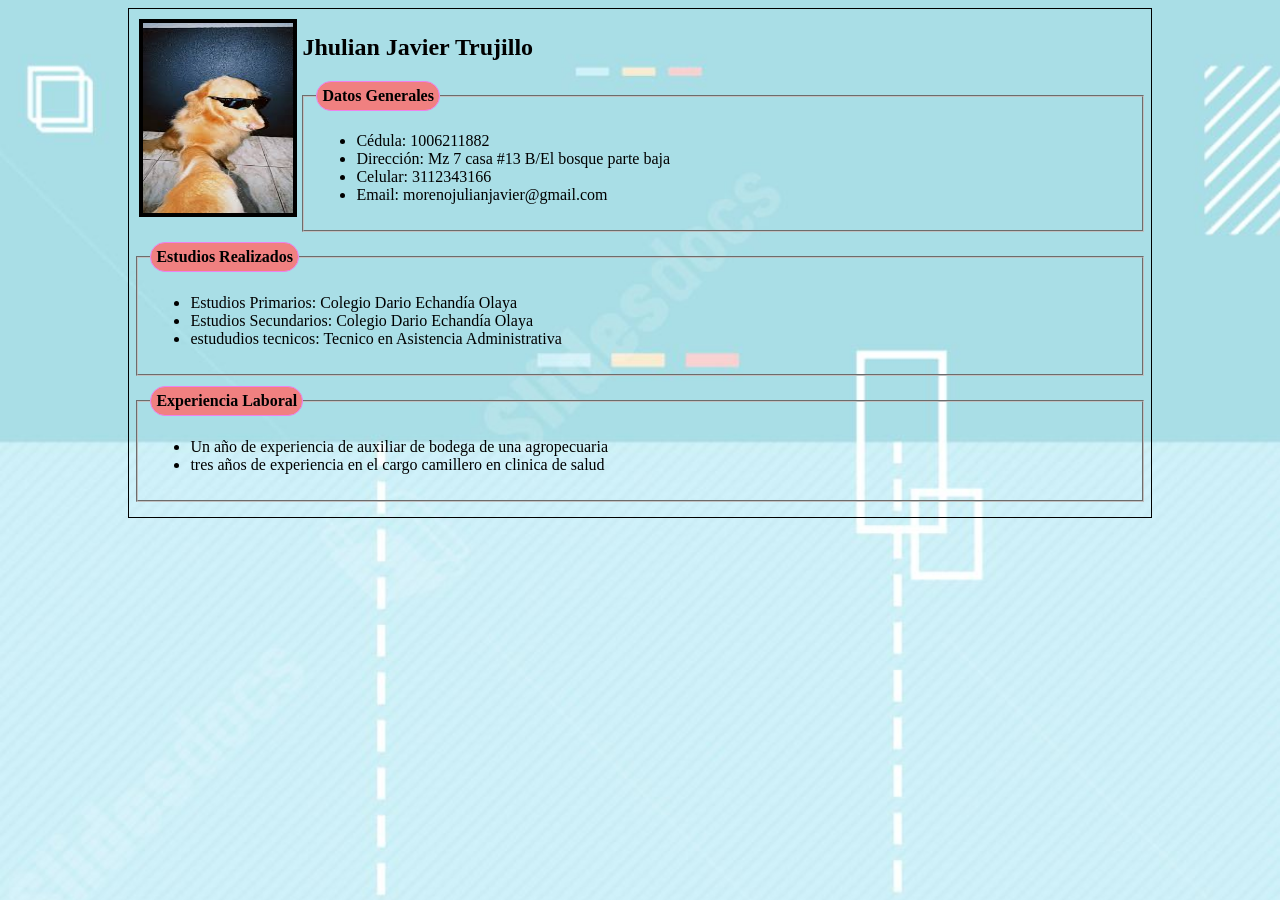
<file: index.html>
<!DOCTYPE html> 
<html> 
<head>
    <meta charset="UTF-8">
    
    <title>Hoja de vida</title>


    <style>
    
        #principal{
            border: solid 1px black;
            width: 80%;
            margin: auto;
            padding: 5px;
        }

        fieldset{
            margin-bottom: 10px;
        }

        legend{
            border: solid 1px violet;
            padding: 5px;
            font-weight: bold;
            border-radius: 20px;
            background: lightcoral;
        }

        #mifoto{
            margin: 5px;
            border: solid 4px black;
        }

        body{
            background: url(fondo.jpg);
            background-size: 100%;
        }
    </style>
</head>

<body>

<div id="principal">
    <img src="foto.jpeg" id="mifoto" width="150" align="left" height="190" >
    <h2>Jhulian Javier Trujillo</h2>

    <fieldset>
        <legend>Datos Generales</legend>
        <ul>
            <li>Cédula: 1006211882</li>
            <li>Dirección: Mz 7 casa #13 B/El bosque parte baja</li>
            <li>Celular: 3112343166</li>
            <li>Email: morenojulianjavier@gmail.com</li>
        </ul>
    </fieldset>

    <fieldset>
        <legend>Estudios Realizados</legend>
        <ul>
            <li>Estudios Primarios: Colegio Dario Echandía Olaya</li>
            <li>Estudios Secundarios: Colegio Dario Echandía Olaya</li>
            <li>estududios tecnicos: Tecnico en Asistencia Administrativa</li>
        </ul>
    </fieldset>

    <fieldset>
        <legend>Experiencia Laboral</legend>
        <ul>
            <li>Un año de experiencia de auxiliar de bodega de una agropecuaria</li>
            <li>tres años de experiencia en el cargo camillero en clinica de salud</li>
        </ul>
    </fieldset>

</div>

</body>
</html>
</file>
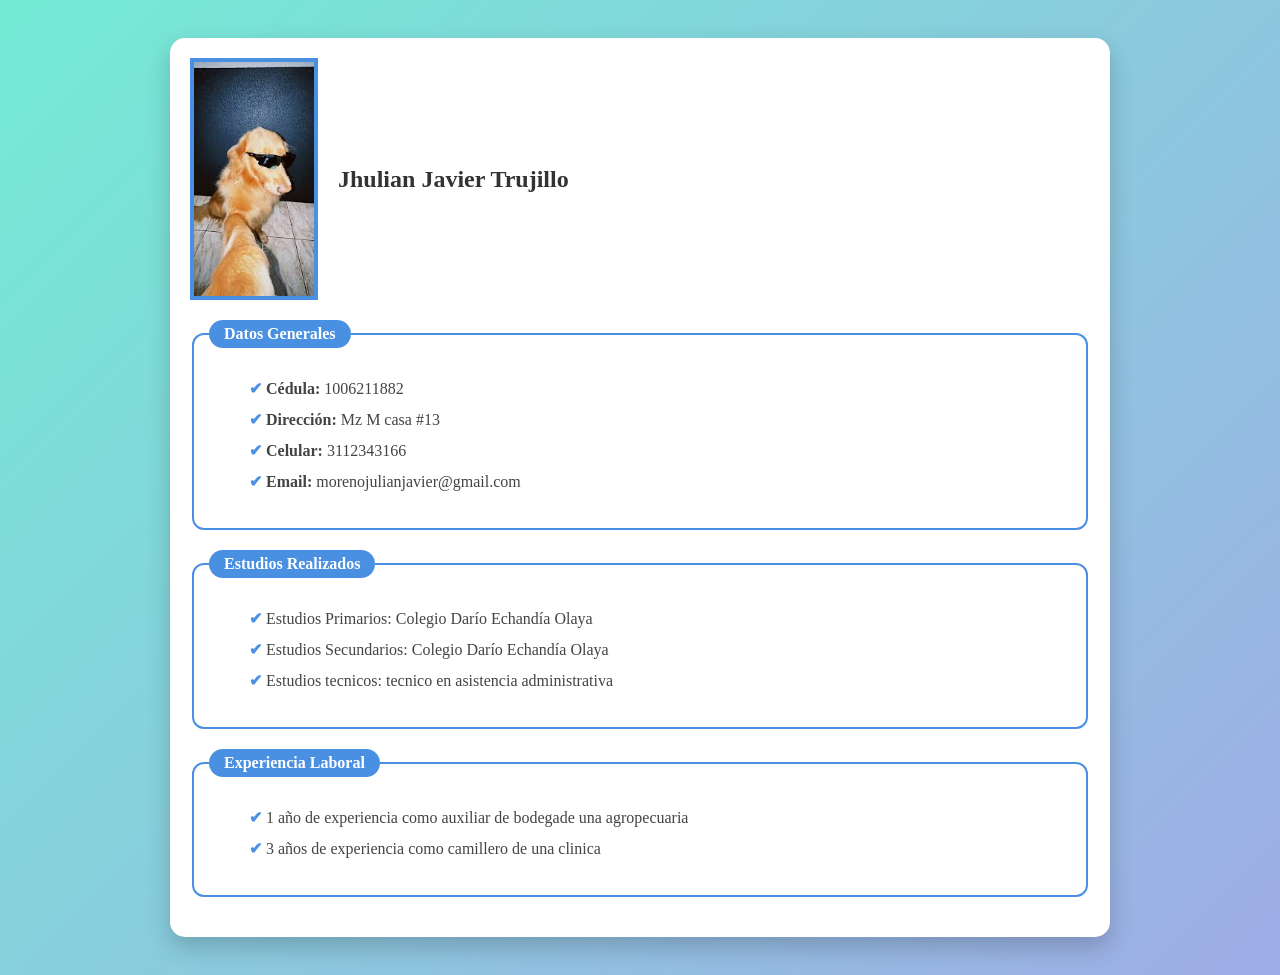
<file: hojavida-float/index.html>
<!DOCTYPE html>
<html lang="es">
<head>
<meta charset="UTF-8">
<meta name="viewport" content="width=device-width, initial-scale=1.0">
<title>Hoja de vida</title>
<link rel="stylesheet" href="style.css">
</head>

<body>

<div id="principal">

<div class="encabezado">
<img src="mifoto/foto.jpeg" id="mifoto">
<h2>Jhulian Javier Trujillo</h2>
</div>

<fieldset>
<legend>Datos Generales</legend>
<ul>
<li><strong>Cédula:</strong> 1006211882</li>
<li><strong>Dirección:</strong> Mz M casa #13</li>
<li><strong>Celular:</strong> 3112343166</li>
<li><strong>Email:</strong> morenojulianjavier@gmail.com</li>
</ul>
</fieldset>

<fieldset>
<legend>Estudios Realizados</legend>
<ul>
<li>Estudios Primarios: Colegio Darío Echandía Olaya</li>
<li>Estudios Secundarios: Colegio Darío Echandía Olaya</li>
<li>Estudios tecnicos: tecnico en asistencia administrativa</li>
</ul>
</fieldset>

<fieldset>
<legend>Experiencia Laboral</legend>
<ul>
<li>1 año de experiencia como auxiliar de bodegade una agropecuaria</li>
<li>3 años de experiencia como camillero de una clinica </li>
</ul>
</fieldset>

</div>

</body>
</html>
</file>
<file: hojavida-float/style.css>
body{
background: linear-gradient(135deg, #74ebd5, #9face6);
padding: 30px;
}

#principal{
background: #ffffff;
width: 80%;
max-width: 900px;
margin: auto;
padding: 20px;
border-radius: 15px;
box-shadow: 0 10px 25px rgba(0,0,0,0.2);
}

.encabezado{
display: flex;
align-items: center;
margin-bottom: 20px;
overflow: hidden;
}

#mifoto{
width: 120px;
border: 4px solid #4a90e2;
float: right;
margin-right: 20px;
}

h2{
color: #333;
}

fieldset{
margin-bottom: 20px;
border: 2px solid #4a90e2;
border-radius: 12px;
padding: 15px;
}

legend{
padding: 5px 15px;
font-weight: bold;
color: #fff;
background: #4a90e2;
border-radius: 20px;
}

ul{
list-style: none;
margin-top: 10px;
}

ul li{
padding: 6px 0;
color: #444;
}

ul li::before{
content: "✔ ";
color: #4a90e2;
font-weight: bold;
}

@media (max-width: 600px){
.encabezado{
flex-direction: column;
text-align: center;
}

#mifoto{
margin-bottom: 10px;
}
}
</file>
